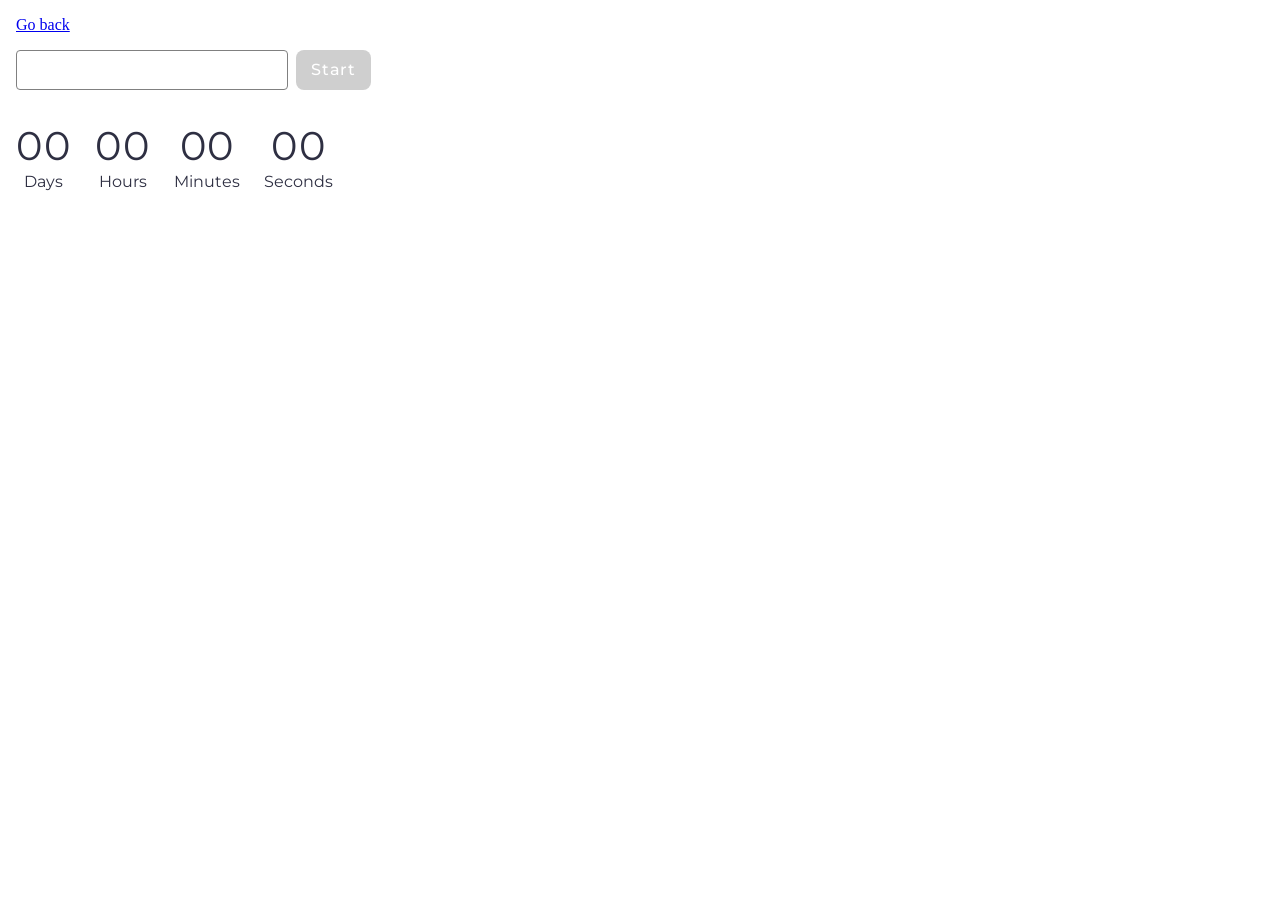
<file: src/1-timer.html>
<!DOCTYPE html>
<html lang="en">
  <head>
    <meta charset="UTF-8" />
    <meta http-equiv="X-UA-Compatible" content="IE=edge" />
    <meta name="viewport" content="width=device-width, initial-scale=1.0" />
    <title>Timer</title>
    <link rel="preconnect" href="https://fonts.googleapis.com" />
    <link rel="preconnect" href="https://fonts.gstatic.com" crossorigin />
    <link
      href="https://fonts.googleapis.com/css2?family=Montserrat:wght@100..900&display=swap"
      rel="stylesheet"
    />
    <link rel="stylesheet" href="./css/styles.css" />
  </head>
  <body>
    <p><a href="./index.html">Go back</a></p>

    <div class="wrapper">
      <input type="text" id="datetime-picker" />
      <button class="css-button disabled" type="button" data-start>
        Start
      </button>
    </div>

    <div class="timer">
      <div class="field">
        <span class="value" data-days>00</span>
        <span class="label">Days</span>
      </div>
      <div class="field">
        <span class="value" data-hours>00</span>
        <span class="label">Hours</span>
      </div>
      <div class="field">
        <span class="value" data-minutes>00</span>
        <span class="label">Minutes</span>
      </div>
      <div class="field">
        <span class="value" data-seconds>00</span>
        <span class="label">Seconds</span>
      </div>
    </div>

    <script src="./js/1-timer.js" type="module" defer></script>
  </body>
</html>
</file>
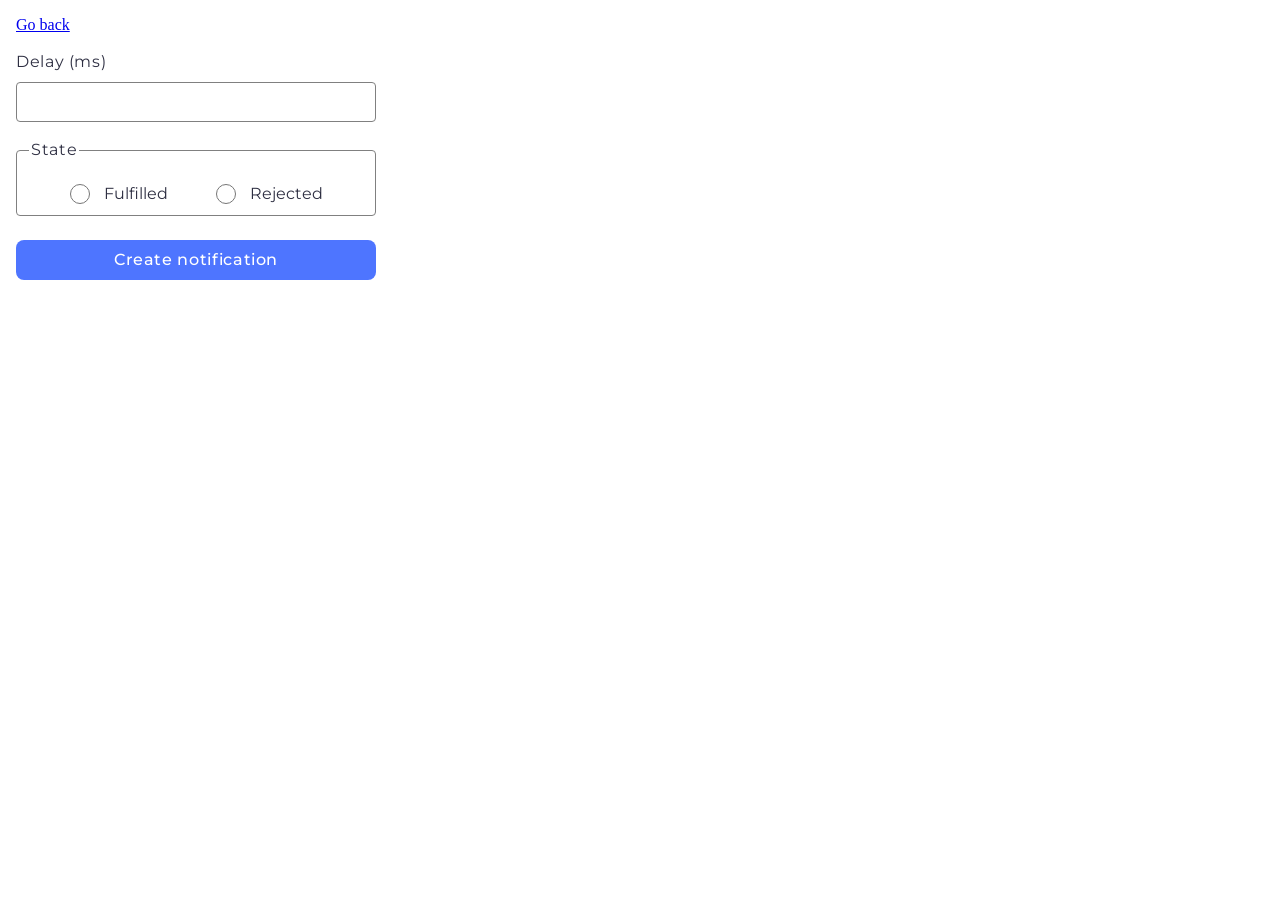
<file: src/2-snackbar.html>
<!DOCTYPE html>
<html lang="en">
  <head>
    <meta charset="UTF-8" />
    <meta http-equiv="X-UA-Compatible" content="IE=edge" />
    <meta name="viewport" content="width=device-width, initial-scale=1.0" />
    <title>Snackbar</title>
    <link rel="preconnect" href="https://fonts.googleapis.com" />
    <link rel="preconnect" href="https://fonts.gstatic.com" crossorigin />
    <link
      href="https://fonts.googleapis.com/css2?family=Montserrat:wght@100..900&display=swap"
      rel="stylesheet"
    />
    <link rel="stylesheet" href="./css/styles.css" />
  </head>
  <body>
    <p><a href="./index.html">Go back</a></p>

    <form class="form">
      <label class="form-label">
        Delay (ms)
        <input class="form-label-input" type="number" name="delay" required />
      </label>

      <fieldset class="form-fieldset">
        <legend class="fieldset-legend">State</legend>
        <label class="fieldset-label">
          <input
            class="fieldset-label-input"
            type="radio"
            name="state"
            value="fulfilled"
            required
          />
          Fulfilled
        </label>
        <label class="fieldset-label">
          <input
            class="fieldset-label-input"
            type="radio"
            name="state"
            value="rejected"
            required
          />
          Rejected
        </label>
      </fieldset>

      <button class="form-button" type="submit">Create notification</button>
    </form>

    <script src="./js/2-snackbar.js" type="module" defer></script>
  </body>
</html>
</file>
<file: src/css/styles.css>
* {
  box-sizing: border-box;
}

body {
  margin: 16px;
}

ul {
  margin: 0;
  padding: 0;
  list-style: none;
}

img {
  display: block;
  max-width: 100%;
  height: auto;
}

/* ==============  TIMER  ============== */

.wrapper {
  display: flex;
  align-items: flex-start;
  justify-content: flex-start;
  flex-direction: row;
  gap: 8px;

  margin-bottom: 32px;
}

#datetime-picker {
  border: 1px solid #808080;
  border-radius: 4px;
  width: 272px;
  height: 40px;

  padding: 8px 16px;

  background-color: #fff;

  font-family: 'Montserrat', sans-serif;
  font-weight: 400;
  font-size: 16px;
  line-height: 1.5;
  letter-spacing: 0.04em;
  color: #2e2f42;
}

input.disabled,
input.disabled:hover {
  color: #808080;
  border: 1px solid #808080;
  background-color: #f5f5f5;
  cursor: not-allowed;
}

#datetime-picker:hover {
  border: 1px solid #000;
}

#datetime-picker:focus {
  outline: none;
  border-color: #4e75ff;
}

.css-button {
  display: flex;
  align-items: center;
  justify-content: center;
  flex-direction: row;
  gap: 10px;

  border-radius: 8px;
  border: none;
  padding: 8px 16px;
  width: 75px;
  height: 40px;

  background-color: #4e75ff;

  font-family: 'Montserrat', sans-serif;
  font-weight: 500;
  font-size: 16px;
  line-height: 1.5;
  letter-spacing: 0.04em;
  color: #fff;

  cursor: pointer;
}

button.disabled,
button.disabled:hover {
  background-color: #cfcfcf;
  cursor: not-allowed;
}

.css-button:hover {
  background-color: #6c8cff;
}

.timer {
  display: flex;
  align-items: flex-start;
  justify-content: flex-start;
  flex-direction: row;
  gap: 24px;

  width: 346px;
  height: 72px;
}

.field {
  display: flex;
  align-items: center;
  justify-content: flex-start;
  flex-direction: column;
  gap: 0px;
}

.value {
  font-family: 'Montserrat', sans-serif;
  font-weight: 400;
  font-size: 40px;
  line-height: 1.2;
  letter-spacing: 0.04em;
  color: #2e2f42;
}

.label {
  font-family: 'Montserrat', sans-serif;
  font-weight: 400;
  font-size: 16px;
  line-height: 1.5;
  color: #2e2f42;
}

/* ==============  SNACKBAR  ============== */

.form {
  display: flex;
  align-items: center;
  justify-content: center;
  flex-direction: column;

  width: 360px;
}

.form-label {
  display: flex;
  align-items: flex-start;
  justify-content: flex-start;
  flex-direction: column;
  gap: 8px;

  width: 100%;
  margin-bottom: 16px;

  font-family: 'Montserrat', sans-serif;
  font-weight: 400;
  font-size: 16px;
  line-height: 1.5;
  letter-spacing: 0.04em;
  color: #2e2f42;
}

.form-label-input {
  border: 1px solid #808080;
  border-radius: 4px;
  width: 360px;
  height: 40px;
  outline: none;

  padding: 8px 16px;

  font-family: 'Montserrat', sans-serif;
  font-weight: 400;
  font-size: 16px;
  line-height: 1.5;
  letter-spacing: 0.04em;
  color: #2e2f42;
}

.form-label-input:hover {
  border: 1px solid #000;
}

.form-label-input:focus {
  border: 1px solid #4e75ff;
}

.form-fieldset {
  width: 360px;
  height: 78px;

  border-radius: 4px;
  border: 1px solid #808080;

  margin: 0 0 24px 0;
  /* padding: 24px 0 8px 0; */

  display: flex;
  align-items: center;
  justify-content: center;
  flex-direction: row;
  gap: 48px;
}

.form-fieldset:hover {
  border: 1px solid #000;
}

.fieldset-label-input {
  border: 1px solid #757575;
  border-radius: 14px;
  width: 20px;
  height: 20px;

  margin: 0 14px 0 0;
}

.fieldset-label-input:hover {
  border-color: #000;
}

.fieldset-label-input:focus {
  border: 1px solid #4e75ff;
  accent-color: #4e75ff;
}

.fieldset-legend {
  font-family: 'Montserrat', sans-serif;
  font-weight: 400;
  font-size: 16px;
  line-height: 1.5;
  letter-spacing: 0.04em;
  color: #2e2f42;

  margin-bottom: 14px;
}

.fieldset-label {
  font-family: 'Montserrat', sans-serif;
  font-weight: 400;
  font-size: 16px;
  line-height: 1.5;
  color: #2e2f42;

  display: flex;
  align-items: center;
  justify-content: center;
  flex-direction: row;
}

.form-button {
  display: flex;
  align-items: center;
  justify-content: center;
  flex-direction: row;
  gap: 10px;

  border: none;
  border-radius: 8px;
  padding: 8px 16px;
  width: 360px;
  height: 40px;

  background-color: #4e75ff;

  font-family: 'Montserrat', sans-serif;
  font-weight: 500;
  font-size: 16px;
  line-height: 1.5;
  letter-spacing: 0.04em;
  color: #fff;
}

.form-button:hover {
  background-color: #6c8cff;
}
</file>
